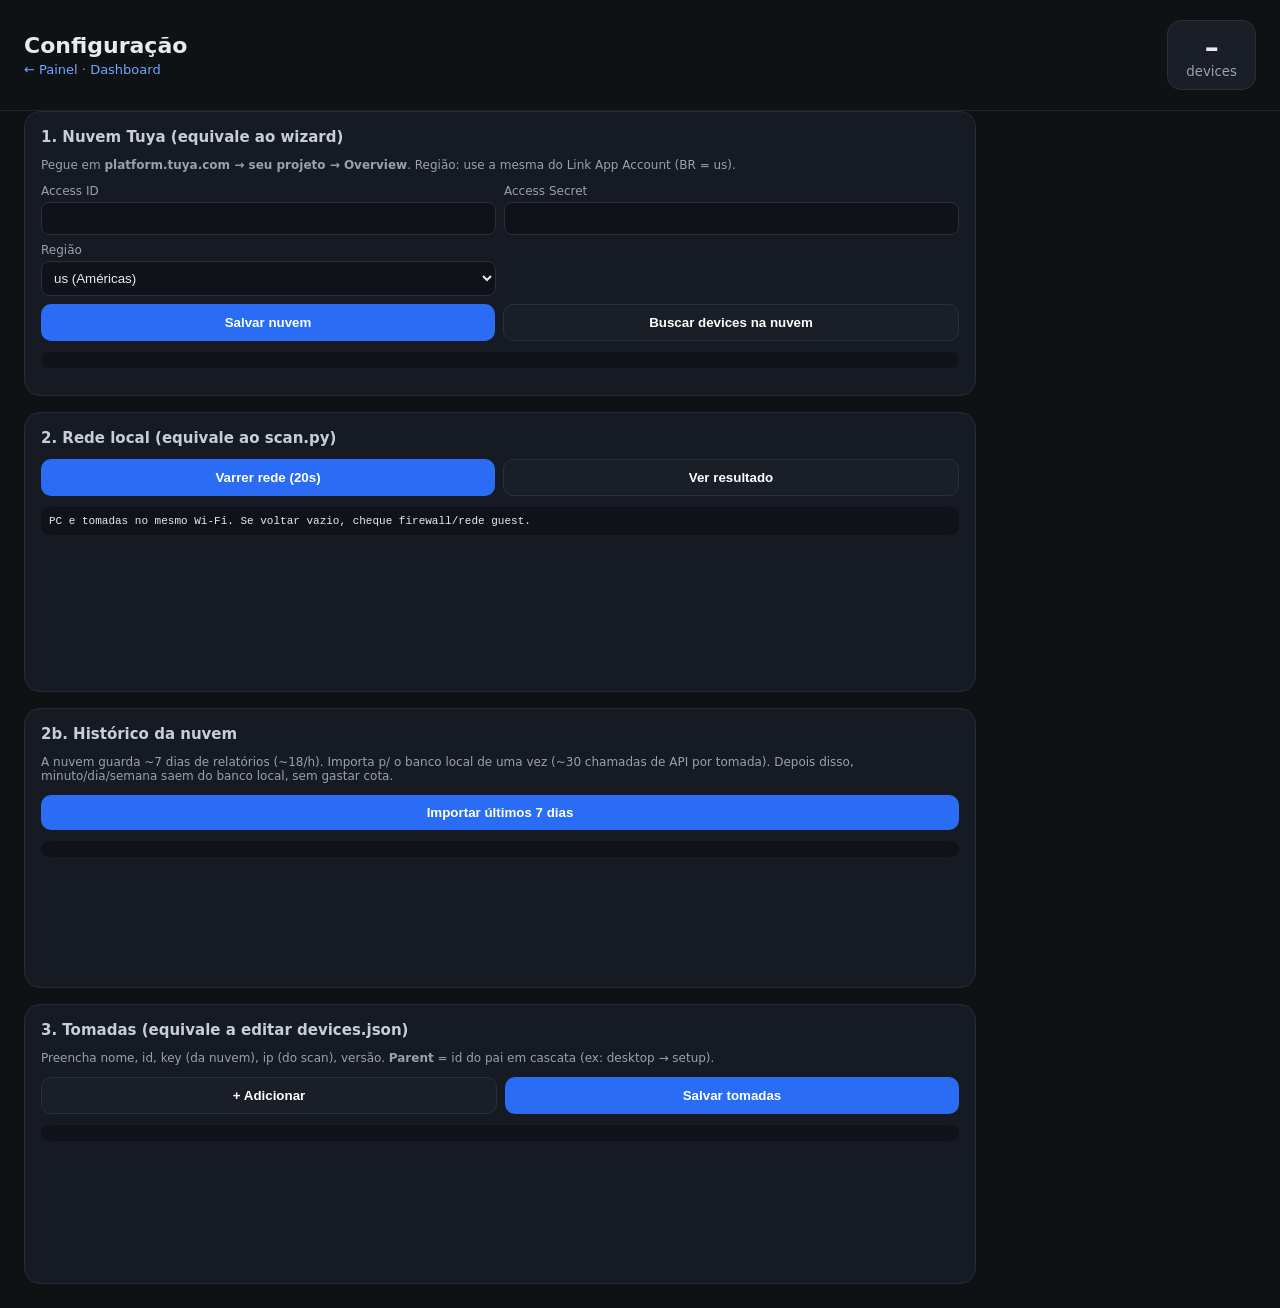
<file: templates/setup.html>
<!doctype html>
<html lang="pt-BR">
<head>
<meta charset="utf-8">
<meta name="viewport" content="width=device-width, initial-scale=1">
<title>Configuração — Minhas Tomadas</title>
<link rel="stylesheet" href="/static/style.css?v=3">
</head>
<body>
<header>
  <div><h1>Configuração</h1><p><a href="/">← Painel</a> · <a href="/dashboard">Dashboard</a></p></div>
  <div class="total"><span id="stCount">–</span><small>devices</small></div>
</header>

<main class="setup">
<section class="panel"><h2>1. Nuvem Tuya (equivale ao wizard)</h2>
<p class="hint">Pegue em <b>platform.tuya.com → seu projeto → Overview</b>. Região: use a mesma do Link App Account (BR = us).</p>
<div class="grid2">
<label>Access ID<input id="apiKey" autocomplete="off"></label>
<label>Access Secret<input id="apiSecret" type="password" autocomplete="off"></label>
<label>Região<select id="region"><option value="us">us (Américas)</option><option value="eu">eu (Europa)</option><option value="cn">cn (China)</option><option value="in">in (Índia)</option></select></label>
</div>
<div class="row"><button onclick="saveCloud()">Salvar nuvem</button><button class="ghost" onclick="fetchCloud()">Buscar devices na nuvem</button></div>
<pre class="info" id="cloudOut"></pre>
</section>

<section class="panel"><h2>2. Rede local (equivale ao scan.py)</h2>
<div class="row"><button onclick="startScan()">Varrer rede (20s)</button><button class="ghost" onclick="pollScan()">Ver resultado</button></div>
<pre class="info" id="scanOut">PC e tomadas no mesmo Wi-Fi. Se voltar vazio, cheque firewall/rede guest.</pre>
</section>

<section class="panel"><h2>2b. Histórico da nuvem</h2>
<p class="hint">A nuvem guarda ~7 dias de relatórios (~18/h). Importa p/ o banco local de uma vez (~30 chamadas de API por tomada). Depois disso, minuto/dia/semana saem do banco local, sem gastar cota.</p>
<div class="row"><button onclick="backfill()">Importar últimos 7 dias</button></div>
<pre class="info" id="bfOut"></pre>
</section>

<section class="panel"><h2>3. Tomadas (equivale a editar devices.json)</h2>
<p class="hint">Preencha nome, id, key (da nuvem), ip (do scan), versão. <b>Parent</b> = id do pai em cascata (ex: desktop → setup).</p>
<div id="devList"></div>
<div class="row"><button class="ghost" onclick="addRow()">+ Adicionar</button><button onclick="saveDevices()">Salvar tomadas</button></div>
<pre class="info" id="devOut"></pre>
</section>
</main>

<script>
let DEVICES = {{ devices|tojson }};
function row(d={}){
  const div = document.createElement('div');
  div.className = 'drow';
  div.innerHTML = `
    <input placeholder="nome" data-k="name" value="${d.name||''}">
    <input placeholder="id" data-k="id" value="${d.id||''}">
    <input placeholder="key" data-k="key" value="${d.key||''}">
    <input placeholder="ip ex 192.168.0.101" data-k="ip" value="${d.ip||''}">
    <input placeholder="versão 3.3" data-k="version" value="${d.version||'3.3'}" size="6">
    <input placeholder="parent (id do pai)" data-k="parent" value="${d.parent||''}">
    <button class="ghost" onclick="this.parentElement.remove()">✕</button>
    <button class="ghost" onclick="testRow(this)">testar</button>`;
  return div;
}
function render(){ const l=document.getElementById('devList'); l.innerHTML=''; DEVICES.forEach(d=>l.appendChild(row(d))); }
function collect(){ return [...document.querySelectorAll('.drow')].map(r=>{ const o={}; r.querySelectorAll('input').forEach(i=>o[i.dataset.k]=i.value); return o; }); }
function addRow(){ document.getElementById('devList').appendChild(row()); }
async function saveCloud(){
  const r = await fetch('/api/setup/cloud',{method:'POST',headers:{'Content-Type':'application/json'},
    body:JSON.stringify({apiKey:apiKey.value,apiSecret:apiSecret.value,region:region.value})});
  cloudOut.textContent = JSON.stringify(await r.json(), null, 1);
}
async function fetchCloud(){
  cloudOut.textContent = 'buscando na nuvem…';
  const r = await fetch('/api/setup/cloud_fetch'); const j = await r.json();
  cloudOut.textContent = JSON.stringify(j, null, 1).slice(0,2000);
  if(j.ok && j.devices){ // mescla por id, preserva ip/parent locais
    const cur = Object.fromEntries(collect().map(d=>[d.id,d]));
    DEVICES = j.devices.map(d=>({...d, ip:cur[d.id]?.ip||'', parent:cur[d.id]?.parent||'', version:cur[d.id]?.version||'3.3'}));
    render();
  }
}
async function backfill(){
  bfOut.textContent = 'importando ~7 dias da nuvem (pode levar 1-2 min)…';
  const r = await fetch('/api/setup/backfill',{method:'POST',headers:{'Content-Type':'application/json'},
    body:JSON.stringify({days:7})});
  bfOut.textContent = JSON.stringify(await r.json(), null, 1).slice(0,2000);
}
async function startScan(){ scanOut.textContent='varrendo… (20s)'; await fetch('/api/setup/scan',{method:'POST'}); setTimeout(pollScan, 22000); }
async function pollScan(){ const r=await fetch('/api/setup/scan'); const j=await r.json();
  scanOut.textContent = JSON.stringify(j,null,1).slice(0,2000);
  if(j.result?.length){ scanOut.textContent += '\n\nCopie o IP para a linha do device com mesmo ID.'; } }
async function saveDevices(){
  const r = await fetch('/api/setup/devices',{method:'POST',headers:{'Content-Type':'application/json'},
    body:JSON.stringify({devices:collect()})});
  devOut.textContent = JSON.stringify(await r.json(), null, 1);
}
async function testRow(btn){
  const r = btn.parentElement; const id = r.querySelector('[data-k=id]').value;
  btn.textContent='…';
  const t = await (await fetch('/api/setup/test/'+id+'?mode=auto')).json();
  btn.textContent='testar';
  devOut.textContent = JSON.stringify({id, ok:t.ok, reading:{online:t.reading?.online, W:t.reading?.watts, V:t.reading?.volts, err:t.reading?.error}}, null, 1);
}
render();
fetch('/api/setup/status').then(r=>r.json()).then(j=>stCount.textContent=j.devices_count);
</script>
</body>
</html>
</file>
<file: static/style.css>
*{box-sizing:border-box}body{margin:0;font-family:system-ui,-apple-system,Segoe UI,Roboto,sans-serif;background:#0f1115;color:#e8eaf0;min-height:100vh}
header{display:flex;justify-content:space-between;align-items:center;padding:20px 24px;border-bottom:1px solid #222}
h1{margin:0;font-size:22px;font-weight:650}header p{margin:4px 0 0;color:#9aa0ae;font-size:13px}
.total{background:#1a1e27;border:1px solid #2a2f3c;border-radius:14px;padding:10px 18px;text-align:center}
.total span{font-size:28px;font-weight:700}.total small{display:block;color:#9aa0ae}
main{display:grid;grid-template-columns:repeat(auto-fill,minmax(240px,1fr));gap:16px;padding:20px 24px}
.card{background:#161a22;border:1px solid #262c38;border-radius:16px;padding:16px}
.card.on{border-color:#2f7d4f}.card.off{opacity:.92}
.top{display:flex;justify-content:space-between;align-items:center;gap:8px}
.top h2{flex:1;min-width:0;overflow:hidden;text-overflow:ellipsis;white-space:nowrap;margin:0;font-size:16px}
.dot{width:10px;height:10px;border-radius:50%;background:#555;flex:none}
.head-right{display:flex;align-items:center;gap:8px;flex:none}
.state-inline{font-size:12px;letter-spacing:1px;color:#9aa0ae;white-space:nowrap}
.state-inline .e{color:#e8eaf0}
.card.on .dot{background:#35c26e;box-shadow:0 0 8px #35c26e}
.metrics{display:grid;grid-template-columns:1fr 1fr;gap:8px;margin:14px 0}
.metrics div{background:#0f1319;border-radius:10px;padding:8px;text-align:center}
.metrics strong{font-size:19px;display:block}.metrics span{font-size:11px;color:#9aa0ae}
.state{font-size:12px;letter-spacing:1px;color:#9aa0ae;margin-bottom:10px}
.err{font-size:12px;color:#e0a100;word-break:break-word}
button{width:100%;padding:10px;border:0;border-radius:10px;background:#2a6df4;color:#fff;font-weight:600;cursor:pointer}
button:hover{filter:brightness(1.1)}
footer{display:flex;gap:12px;align-items:center;padding:0 24px 24px;color:#9aa0ae;font-size:13px}
button.ghost{width:auto;background:#1a1e27;border:1px solid #2a2f3c}
a{color:#6ea8ff;text-decoration:none}
.toolbar{display:flex;gap:16px;padding:16px 24px;color:#9aa0ae;font-size:14px;flex-wrap:wrap}
.toolbar select{background:#1a1e27;color:#e8eaf0;border:1px solid #2a2f3c;border-radius:8px;padding:6px 10px}
main.dash{display:grid;grid-template-columns:1fr 1fr;gap:16px;padding:0 24px 24px}
@media(max-width:900px){main.dash{grid-template-columns:1fr}}
.panel{background:#161a22;border:1px solid #262c38;border-radius:16px;padding:16px;min-height:280px}
.panel h2{font-size:15px;margin:0 0 12px;color:#c8cdd6}
.stat{display:flex;justify-content:space-between;padding:8px 0;border-top:1px solid #222;font-size:14px}
.stat span{color:#9aa0ae}
.stat.kid{margin-left:18px;border-left:3px solid #2f7d4f;padding-left:10px;display:block}
.stat.kid strong{display:block;margin-bottom:2px}
.stat.kid span{display:block}
.stat.root strong{color:#9fc0ff}
.stat .own{color:#7ee2ae}
.kwh-big{font-size:26px;font-weight:800;margin:2px 0}
.kwh-big small{font-size:12px;color:#9aa0ae;font-weight:400}
.card.kid-full .hint{font-size:12px;color:#9aa0ae;margin:6px 0 0}
.controls{display:flex;gap:12px;align-items:center}
.mode{font-size:12px;color:#9aa0ae}.mode select{background:#1a1e27;color:#e8eaf0;border:1px solid #2a2f3c;border-radius:8px;padding:6px 10px}
.src{font-size:10px;color:#9aa0ae;border:1px solid #2a2f3c;border-radius:6px;padding:2px 6px;text-transform:uppercase}
.row{display:flex;gap:8px}.row button{flex:1}
.warn{font-size:12px;color:#9aa0ae}
.info{font-size:11px;background:#0f1319;border-radius:8px;padding:8px;overflow:auto;max-height:160px;white-space:pre-wrap}
.hier{font-size:12px;color:#9aa0ae;margin:4px 0}
.chip{display:block;font-size:12px;font-weight:700;letter-spacing:.4px;border-radius:8px;padding:6px 10px;margin-bottom:10px}
.chip.pai{background:#16233d;border:1px solid #2a6df4;color:#9fc0ff}
.chip.filho{background:#1d2b1f;border:1px solid #2f7d4f;color:#9fe0b3}
.card.is-pai{border-color:#2a6df4}
.kids{border-left:3px solid #2a6df4;margin-top:12px;padding:2px 0 2px 12px;display:flex;flex-direction:column;gap:8px}
.kids-title{font-size:12px;color:#9fc0ff;font-weight:700}
.kid{display:flex;align-items:center;gap:8px;background:#0f1319;border:1px solid #262c38;border-radius:10px;padding:8px 10px;font-size:13px}
.kid strong{flex:1}
.kid .kw{color:#9aa0ae;white-space:nowrap}
.kid .state-inline{font-size:11px;letter-spacing:1px;color:#9aa0ae}
.dot.sm{width:8px;height:8px}
button.sm{width:auto;padding:6px 10px;font-size:12px}
.card.kid-full{background:#1a2233;border-color:#2a6df4}
.card.kid-full h2{font-size:15px}
.card.kid-full .metrics div{background:#0f1319}
.switch{position:relative;display:inline-block;width:52px;height:28px;flex:none}
.switch input{opacity:0;width:0;height:0}
.switch .slider{position:absolute;inset:0;cursor:pointer;background:#2a2f3c;border-radius:28px;transition:.2s}
.switch .slider:before{content:"";position:absolute;height:20px;width:20px;left:4px;top:4px;background:#9aa0ae;border-radius:50%;transition:.2s}
.switch input:checked + .slider{background:#2f7d4f}
.switch input:checked + .slider:before{transform:translateX(24px);background:#fff}
.switch input:disabled + .slider{opacity:.4;cursor:default}
.sw-label{font-size:13px;color:#9aa0ae;flex:1}
.iconbtn{width:auto;flex:none;background:#1a1e27;border:1px solid #2a2f3c;border-radius:10px;font-size:17px;padding:6px 12px;cursor:pointer;color:#e8eaf0}
.row .src{font-size:17px}
.iconbtn:hover{border-color:#2a6df4}
.controls-up{margin:10px 0 2px;align-items:center;justify-content:flex-end}
.cd{font-size:12px;color:#e0a100;background:#2b230f;border:1px solid #6b5518;border-radius:8px;padding:6px 10px;margin-top:10px}
.detail{background:#0f1319;border:1px solid #262c38;border-radius:10px;padding:10px;margin-top:10px;font-size:13px}
.detail h4{margin:10px 0 4px;font-size:13px;color:#c8cdd6}
.drow2{display:flex;gap:8px;align-items:center;margin:6px 0;flex-wrap:wrap}
.drow2 span{flex:1;min-width:140px;color:#c8cdd6}
.drow2 input,.drow2 select{background:#1a1e27;color:#e8eaf0;border:1px solid #2a2f3c;border-radius:8px;padding:6px 8px}
.okline{font-size:12px;color:#7ee2ae;margin:4px 0}
main.setup{display:grid;grid-template-columns:1fr;gap:16px;padding:0 24px 24px;max-width:1000px}
.hint{font-size:12px;color:#9aa0ae}.grid2{display:grid;grid-template-columns:1fr 1fr;gap:8px;margin:8px 0}
.grid2 label{font-size:12px;color:#9aa0ae;display:flex;flex-direction:column;gap:4px}
.grid2 input,.grid2 select{background:#0f1319;border:1px solid #2a2f3c;color:#e8eaf0;border-radius:8px;padding:8px}
.drow{display:grid;grid-template-columns:1.2fr 1.4fr 1.2fr 1fr .5fr 1.2fr auto auto;gap:6px;margin-bottom:6px}
.drow input{background:#0f1319;border:1px solid #2a2f3c;color:#e8eaf0;border-radius:8px;padding:6px;font-size:12px}
@media(max-width:900px){.drow{grid-template-columns:1fr 1fr}.grid2{grid-template-columns:1fr}}
</file>
